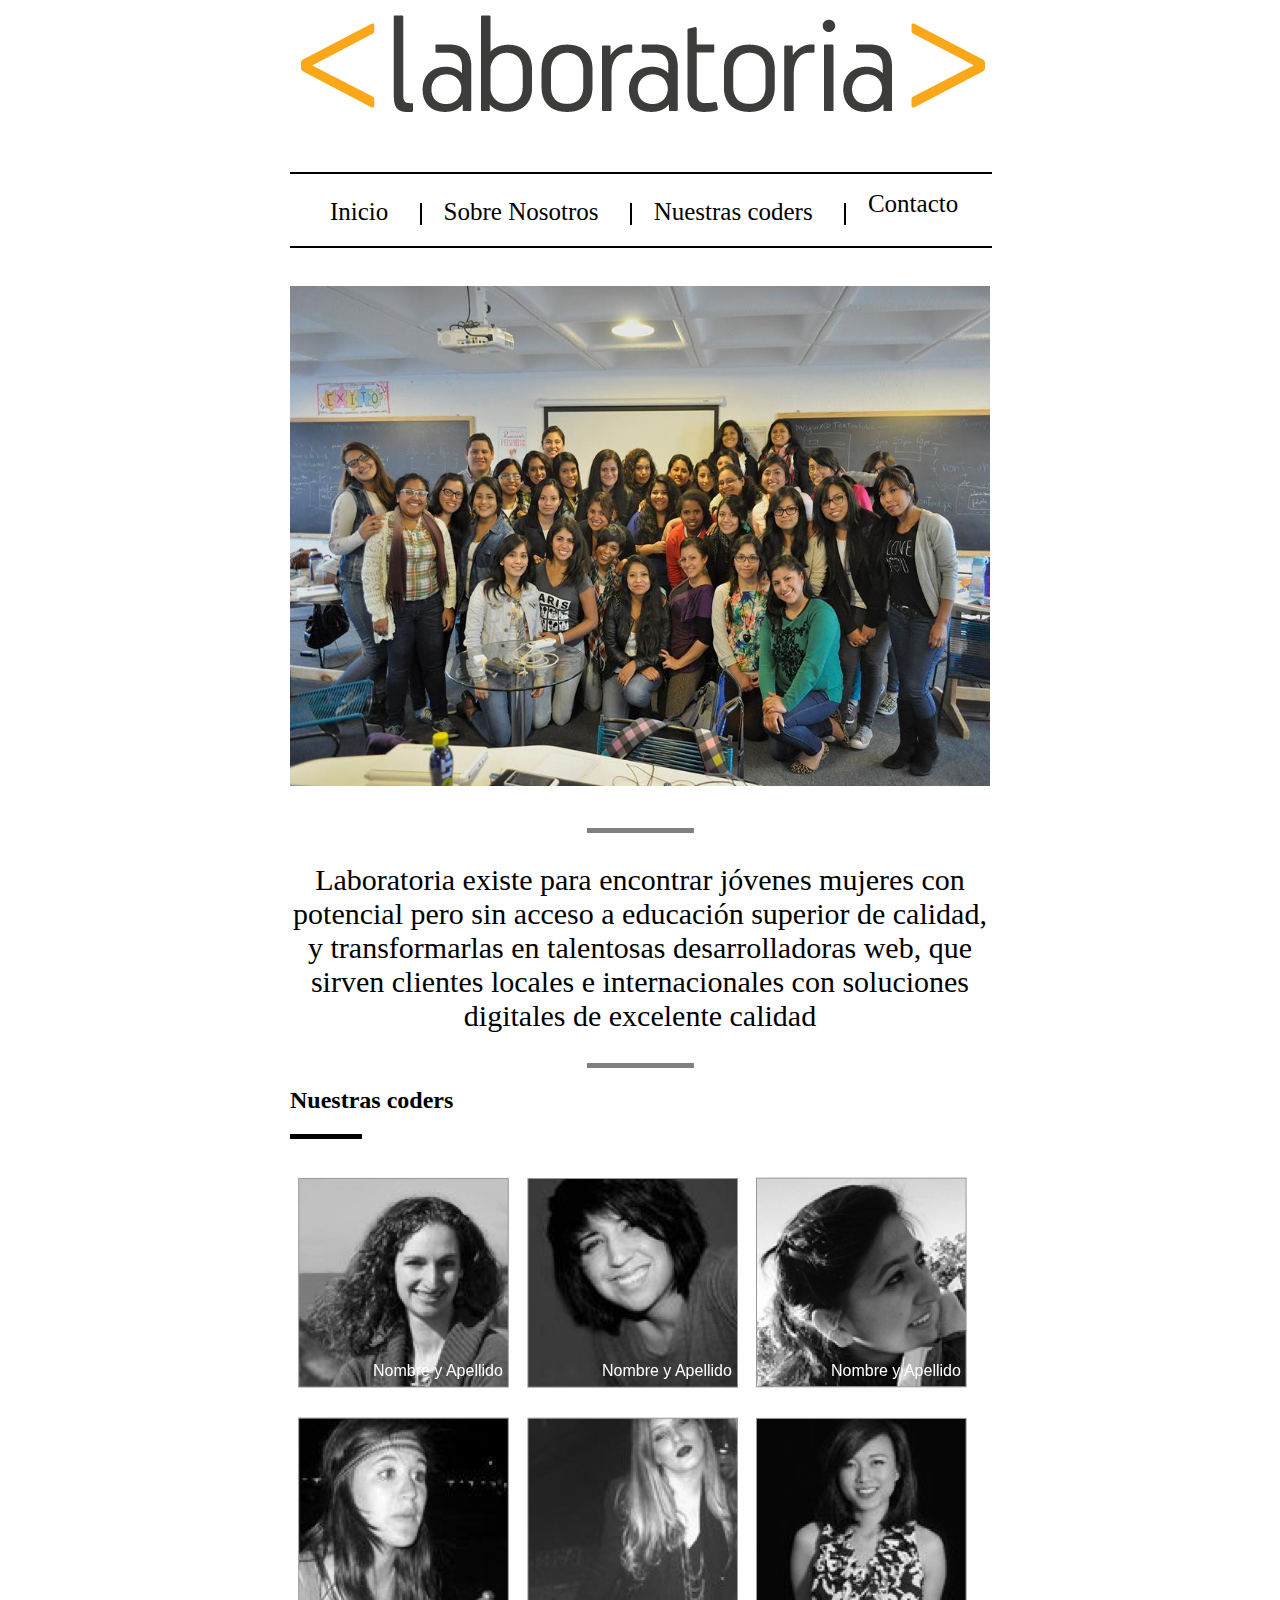
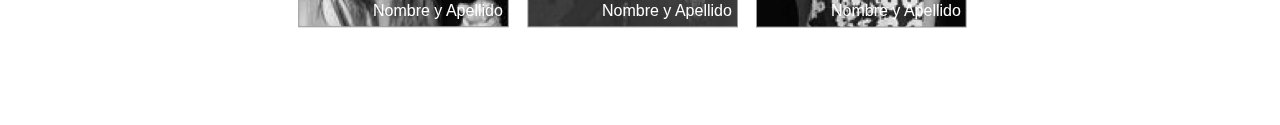
<file: index.html>
<!DOCTYPE html>
<html>
	<head>
		<meta charset="UTF-8">
		<title>Mi Primer Layout</title>
		<link rel="stylesheet" type="text/css" href="css/main.css">
	</head>
	<body>
		<div class="container">
			<div id="logo">
				<img src="img/logo.png">
			</div>
			<hr size="2" color="black" width="100%">
			<ul>
				<li>Inicio
					<hr class="vertical">
				</li>
				<li>Sobre Nosotros
					<hr class="vertical">
				</li>
				<li>Nuestras coders
					<hr class="vertical">
				</li>
				<li>Contacto</li>
			</ul>
			<hr size="2" color="black" width="100%">
			<img class="grupal" src="img/grupal.jpg">
			<hr size="5" color="gray" width="15%" align="center">
			<p>Laboratoria existe para encontrar jóvenes mujeres con potencial pero sin acceso a educación superior de calidad, y transformarlas en talentosas desarrolladoras web, que sirven clientes locales e internacionales con soluciones digitales de excelente calidad</p>
			<hr size="5" color="gray" width="15%" align="center">
			<h2>Nuestras coders</h2>
			<hr size="5" color="black" width="10%" align="left">
			<div class="bloqueu">
				<div class="profile"><a href="coder.html"><img src="img/profile-1.png"></a><span>Nombre y Apellido</span></div>
				<div class="profile"><img src="img/profile-2.png"><span>Nombre y Apellido</span></div>
				<div class="profile"><img src="img/profile-3.png"><span>Nombre y Apellido</span></div>
			</div>
			<div class="bloqued">
				<div class="profile"><img src="img/profile-4.png"><span>Nombre y Apellido</span></div>
				<div class="profile"><img src="img/profile-5.png"><span>Nombre y Apellido</span></div>
				<div class="profile"><img src="img/profile-6.png"><span>Nombre y Apellido</span></div>
			</div>
		</div>
	</body>
</html>
</file>
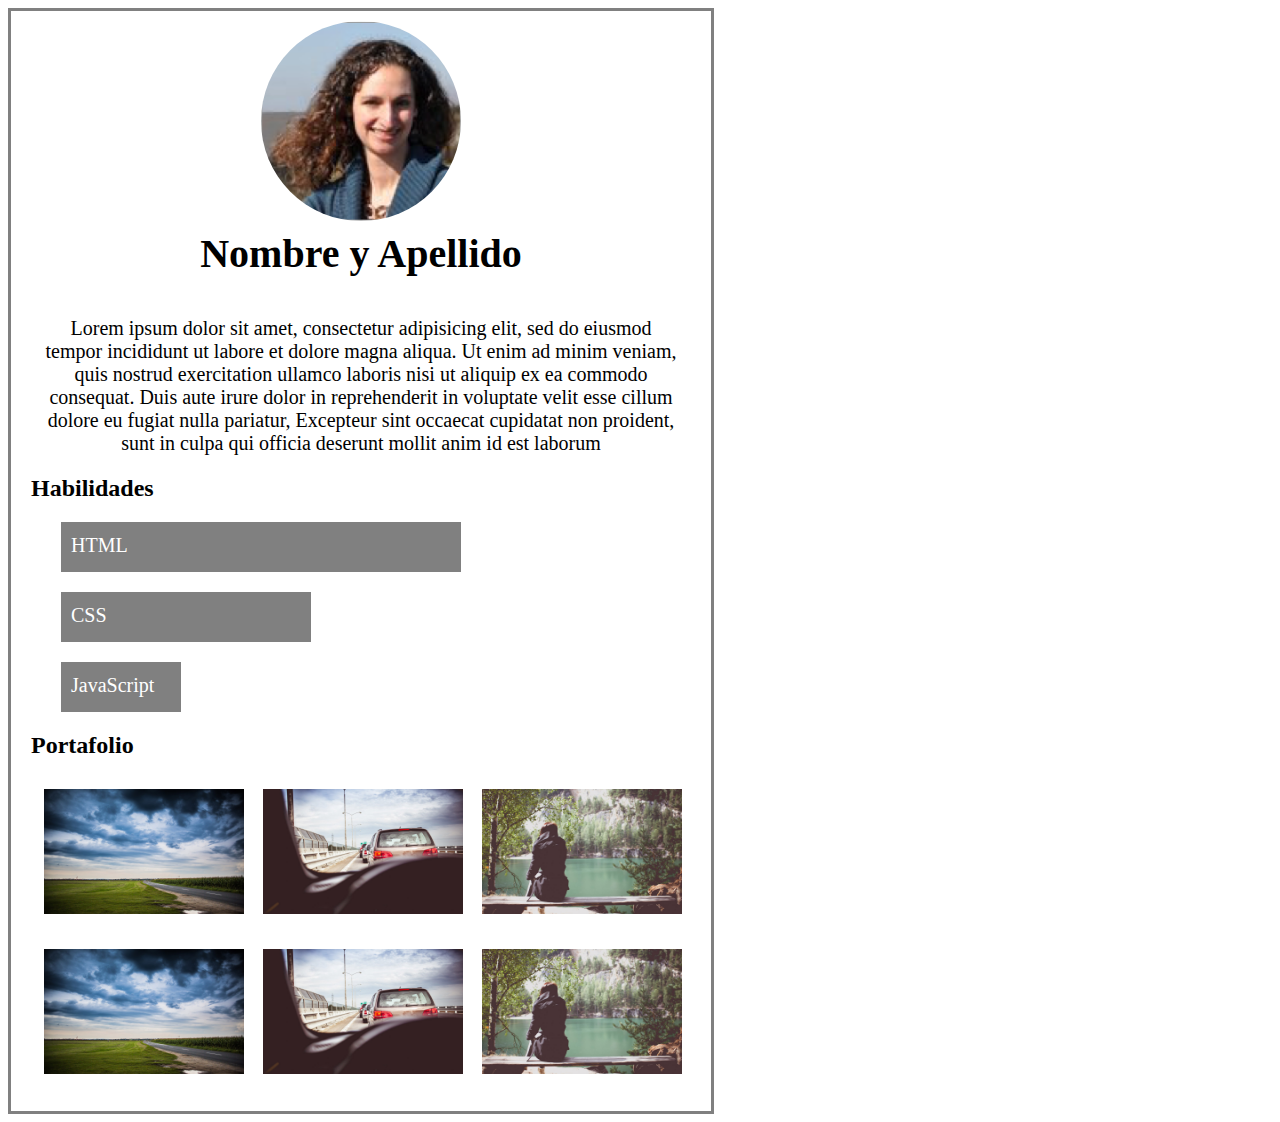
<file: coder.html>
<!DOCTYPE html>
<html>
	<head>
		<meta charset="UTF-8">
		<title>Mi Primer Layout</title>
		<link rel="stylesheet" type="text/css" href="css/coder.css">
	</head>
	<body>
		<div>
			<div class="marco">
				<img class="redonda" src="img/profile-1.png">
				<p class="titulo"><b>Nombre y Apellido</b></p>
				<p class="texto">Lorem ipsum dolor sit amet, consectetur adipisicing elit, sed do eiusmod tempor incididunt ut labore et dolore magna aliqua. Ut enim ad minim veniam, quis nostrud exercitation ullamco laboris nisi ut aliquip ex ea commodo consequat. Duis aute irure dolor in reprehenderit in voluptate velit esse cillum dolore eu fugiat nulla pariatur, Excepteur sint occaecat cupidatat non proident, sunt in culpa qui officia deserunt mollit anim id est laborum</p>
				<h2 class="hb">Habilidades</h2>
				<div class="recu">
					<p class="tuno">HTML</p>
				</div>
				<div class="recd">
					<p class="tuno">CSS</p>
				</div>
				<div class="rect">
					<p class="tuno">JavaScript</p>
				</div>
				<h2 class="hb">Portafolio</h2>
				<div class="cuno">
					<div class="imgs"><img class="imgs" src="img/p5.jpg"></div>
					<div class="imgs"><img class="imgs" src="img/p6.jpg"></div>
					<div class="imgs"><img class="imgs" src="img/p8.jpg"></div>
				</div>
				<div class="cuno">
					<div class="imgs"><img class="imgs" src="img/p5.jpg"></div>
					<div class="imgs"><img class="imgs" src="img/p6.jpg"></div>
					<div class="imgs"><img class="imgs" src="img/p8.jpg"></div>
				</div>
			</div>
		</div>
	</body>
</file>
<file: css/main.css>
.container {
	width: 700px;
	margin: 0 auto;
}
#logo {
	padding: -5px;
	margin-bottom: 50px;
}
.vertical{
	border: 1px solid black;
	height: 20px;
	margin-left: 25px;
	margin-bottom: -5px;
	display: inline-block;
}
li {
	list-style-type: none;
	float: left;
	padding-right: 22px;
	margin-bottom: 20px;
	font-size: 25px;
	display: inline-block;
}
p {
	text-align: center;
	font-size: 30px;
}
.grupal {
	height: 500px;
	width: 700px;
	margin-top: 30px;
	margin-bottom: 30px;
}
span {
	position: relative;
	color: #FFFFFF;
	left: 75px;
	bottom: 30px;
	font-family: Arial;
}
.bloqueu {
	height: 250px;
	width: 800px;
	margin-top: 30px;
	padding-left: 3px;
	display: inline-block;
}
.profile{
	height: 200px;
	width: 200px;
	display: inline-block;
	padding-left: 5px;
	padding-right: 20px;
	-webkit-filter: grayscale(100%);
	filter: grayscale(100%);
}
.bloqued{
	height: 300px;
	width: 800px;
	margin-top: -10px;
	padding-left: 3px;
	display: inline-block;
}
</file>
<file: css/coder.css>
p {
	text-align: center;
	font-size: 30px;
}
.marco{
	width: 700px;
	height: 1100px;
	border: 3px solid gray;
}
.redonda{
	height:200px;
	width:200px;
	margin-top: 10px;
	margin-left: 250px;
	position: relative;
	border-radius:300px;
}
.titulo{
	margin-top: 5px;
	font-size: 40px;
}
.texto{
	font-size: 20px;
	margin-left: 30px;
	margin-right: 30px;
}
.hb{
	padding-left: 20px;
}
.tuno{
	font-size: 20px;
	color: white;
	text-align: left;
	padding-left: 10px;
	padding-top: 12px;
}
.recu{
	width: 400px;
	height: 50px;
	background-color: gray;
	margin-left: 50px;
}
.recd{
	width: 250px;
	height: 50px;
	background-color: gray;
	margin-left: 50px;
}
.rect{
	width: 120px;
	height: 50px;
	background-color: gray;
	margin-left: 50px;
}
.cuno{
	height: 150px;
	margin-top: 10px;
	padding-left: 3px;
	display: inline-block;
}
.imgs{
	width: 200px;
	height: 125px;
	display: inline-block;
	padding-left: 15px;
}
</file>
